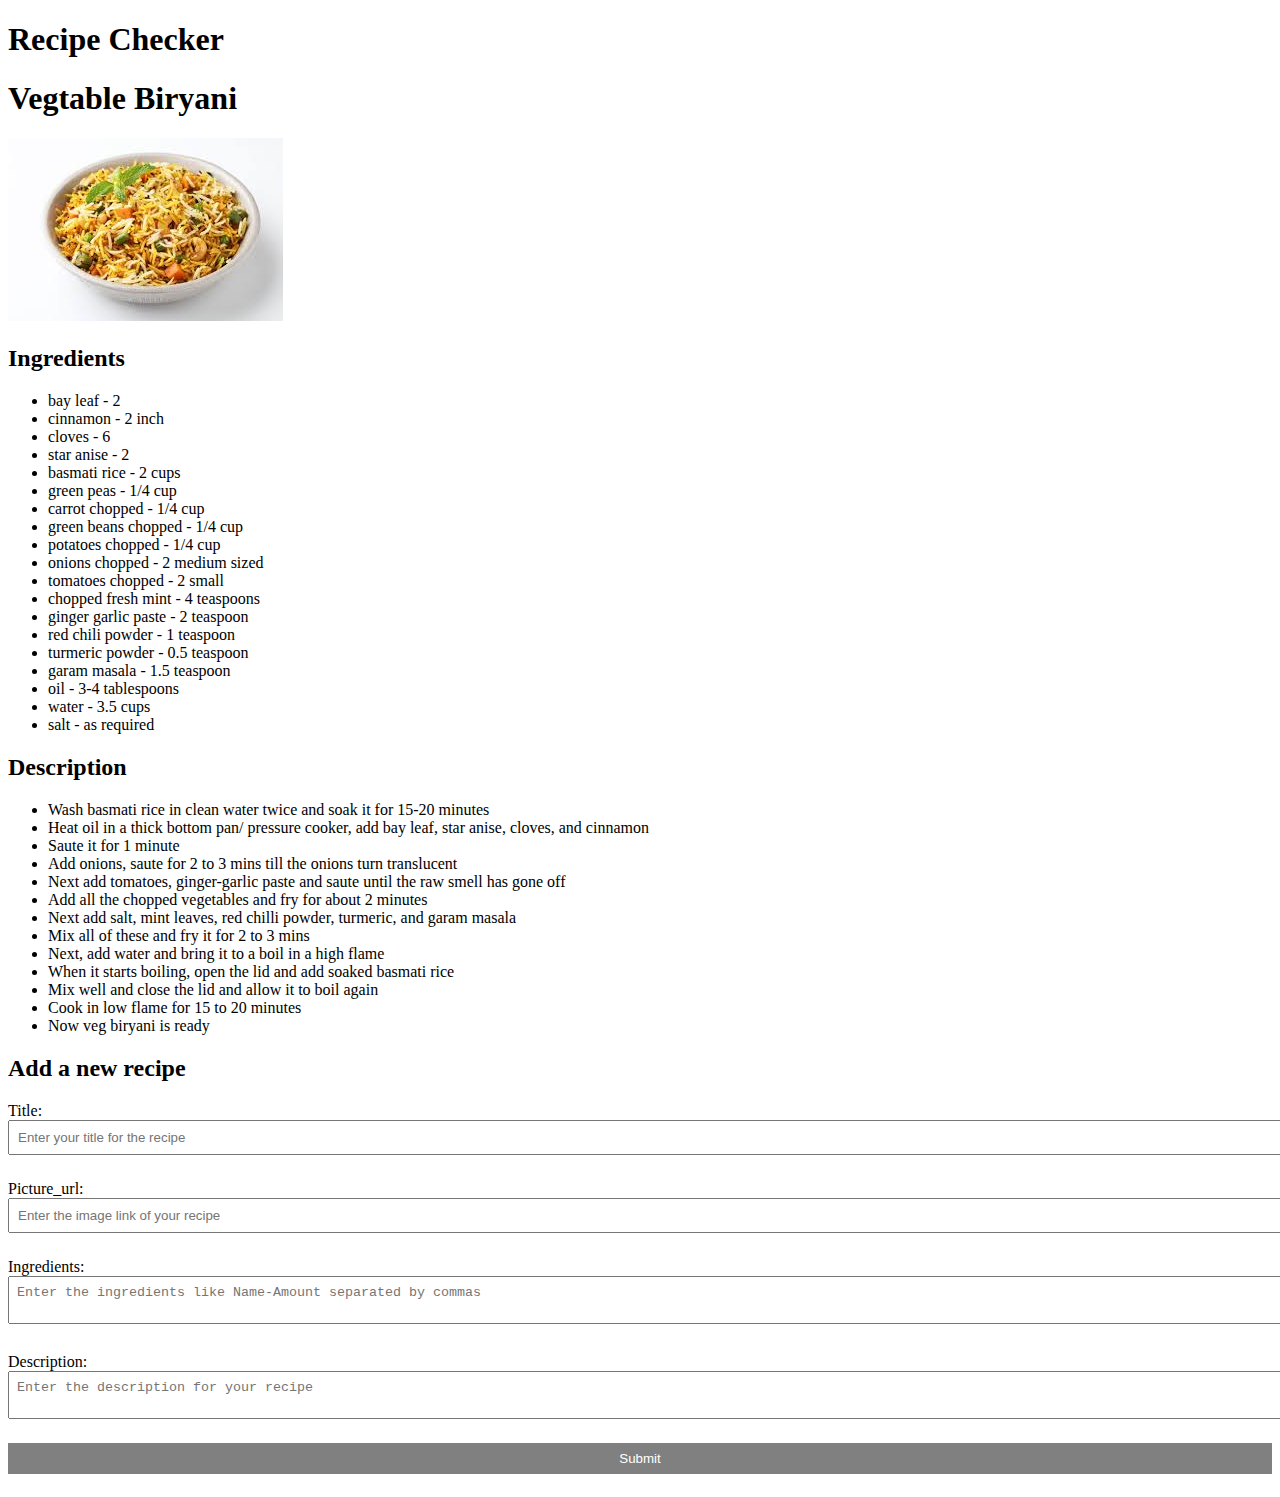
<file: index.html>
<!DOCTYPE html>
<html lang="en">
  <head>
    <meta charset="UTF-8" />
    <meta name="viewport" content="width=device-width, initial-scale=1.0" />
    <title>Recipe Checker App</title>
    <link rel="stylesheet" href="styles.css" />
  </head>
  <body>
    <h1>Recipe Checker</h1>
    <div id="recipe-section"></div>
    <h2>Add a new recipe</h2>

    <form id="add-recipe-form">
      <label for="recipe-title"
        >Title:
        <input
          id="recipe-title"
          placeholder="Enter your title for the recipe"
          type="text"
          required
      /></label>
      <label for="recipe-image"
        >Picture_url:
        <input
          id="recipe-image"
          placeholder="Enter the image link of your recipe"
          type="text"
          required
      /></label>
      <label for="recipe-ingredients"
        >Ingredients:
        <textarea
          id="recipe-ingredients"
          placeholder="Enter the ingredients like Name-Amount separated by commas"
          required
        ></textarea>
      </label>
      <label for="recipe-description"
        >Description:
        <textarea
          id="recipe-description"
          placeholder="Enter the description for your recipe"
          required
        ></textarea>
      </label>
      <button type="submit">Submit</button>
    </form>

    <script src="./script.js"></script>
  </body>
</html>
</file>
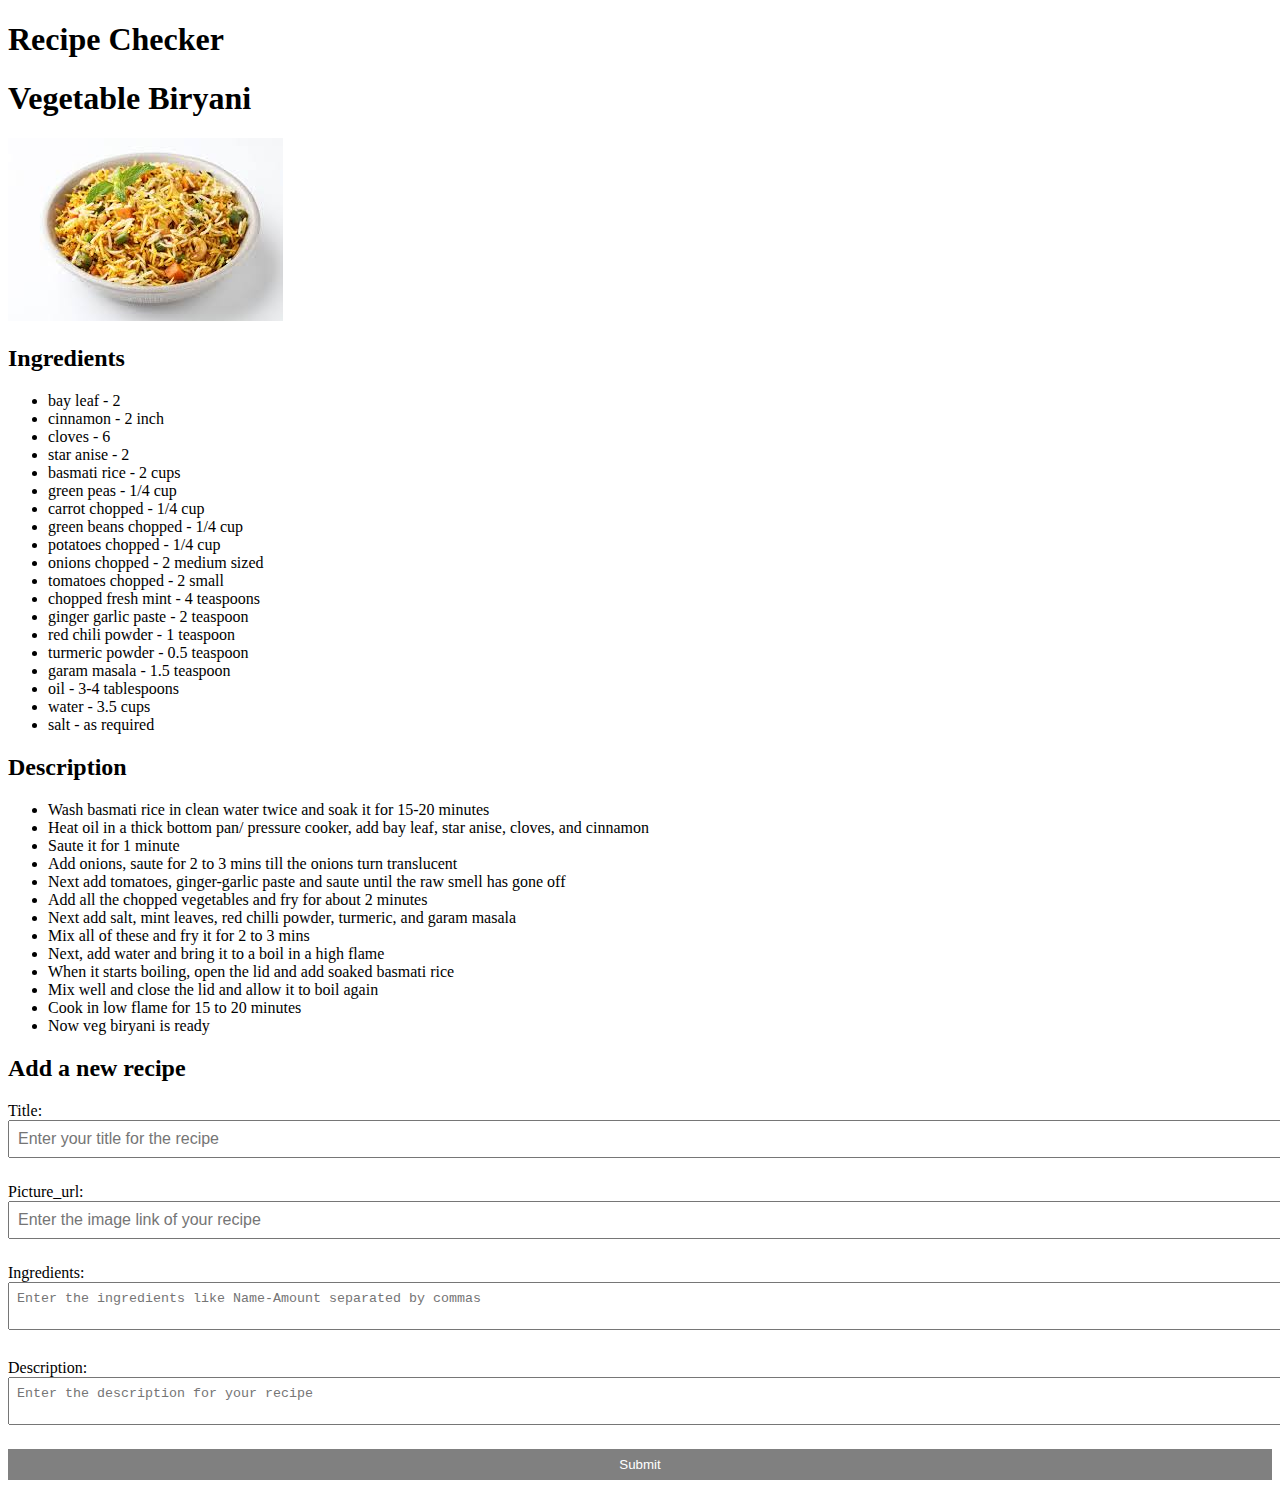
<file: javascript2/week1/index.html>
<!DOCTYPE html>
<html lang="en">
  <head>
    <meta charset="UTF-8" />
    <meta name="viewport" content="width=device-width, initial-scale=1.0" />
    <title>Recipe Checker App</title>
    <link rel="stylesheet" href="styles.css" />
  </head>
  <body>
    <h1>Recipe Checker</h1>

    <div id="recipe-section"></div>
    <h2>Add a new recipe</h2>

    <form id="add-recipe-form">
      <label for="recipe-title"
        >Title:
        <input
          id="recipe-title"
          placeholder="Enter your title for the recipe"
          type="text"
          required
      /></label>
      <label for="recipe-image"
        >Picture_url:
        <input
          id="recipe-image"
          placeholder="Enter the image link of your recipe"
          type="text"
          required
      /></label>
      <label for="recipe-ingredients"
        >Ingredients:
        <textarea
          id="recipe-ingredients"
          placeholder="Enter the ingredients like Name-Amount separated by commas"
          required
        ></textarea>
      </label>
      <label for="recipe-description"
        >Description:
        <textarea
          id="recipe-description"
          placeholder="Enter the description for your recipe"
          required
        ></textarea>
      </label>
      <button type="submit">Submit</button>
    </form>

    <script src="./script.js"></script>
  </body>
</html>
</file>
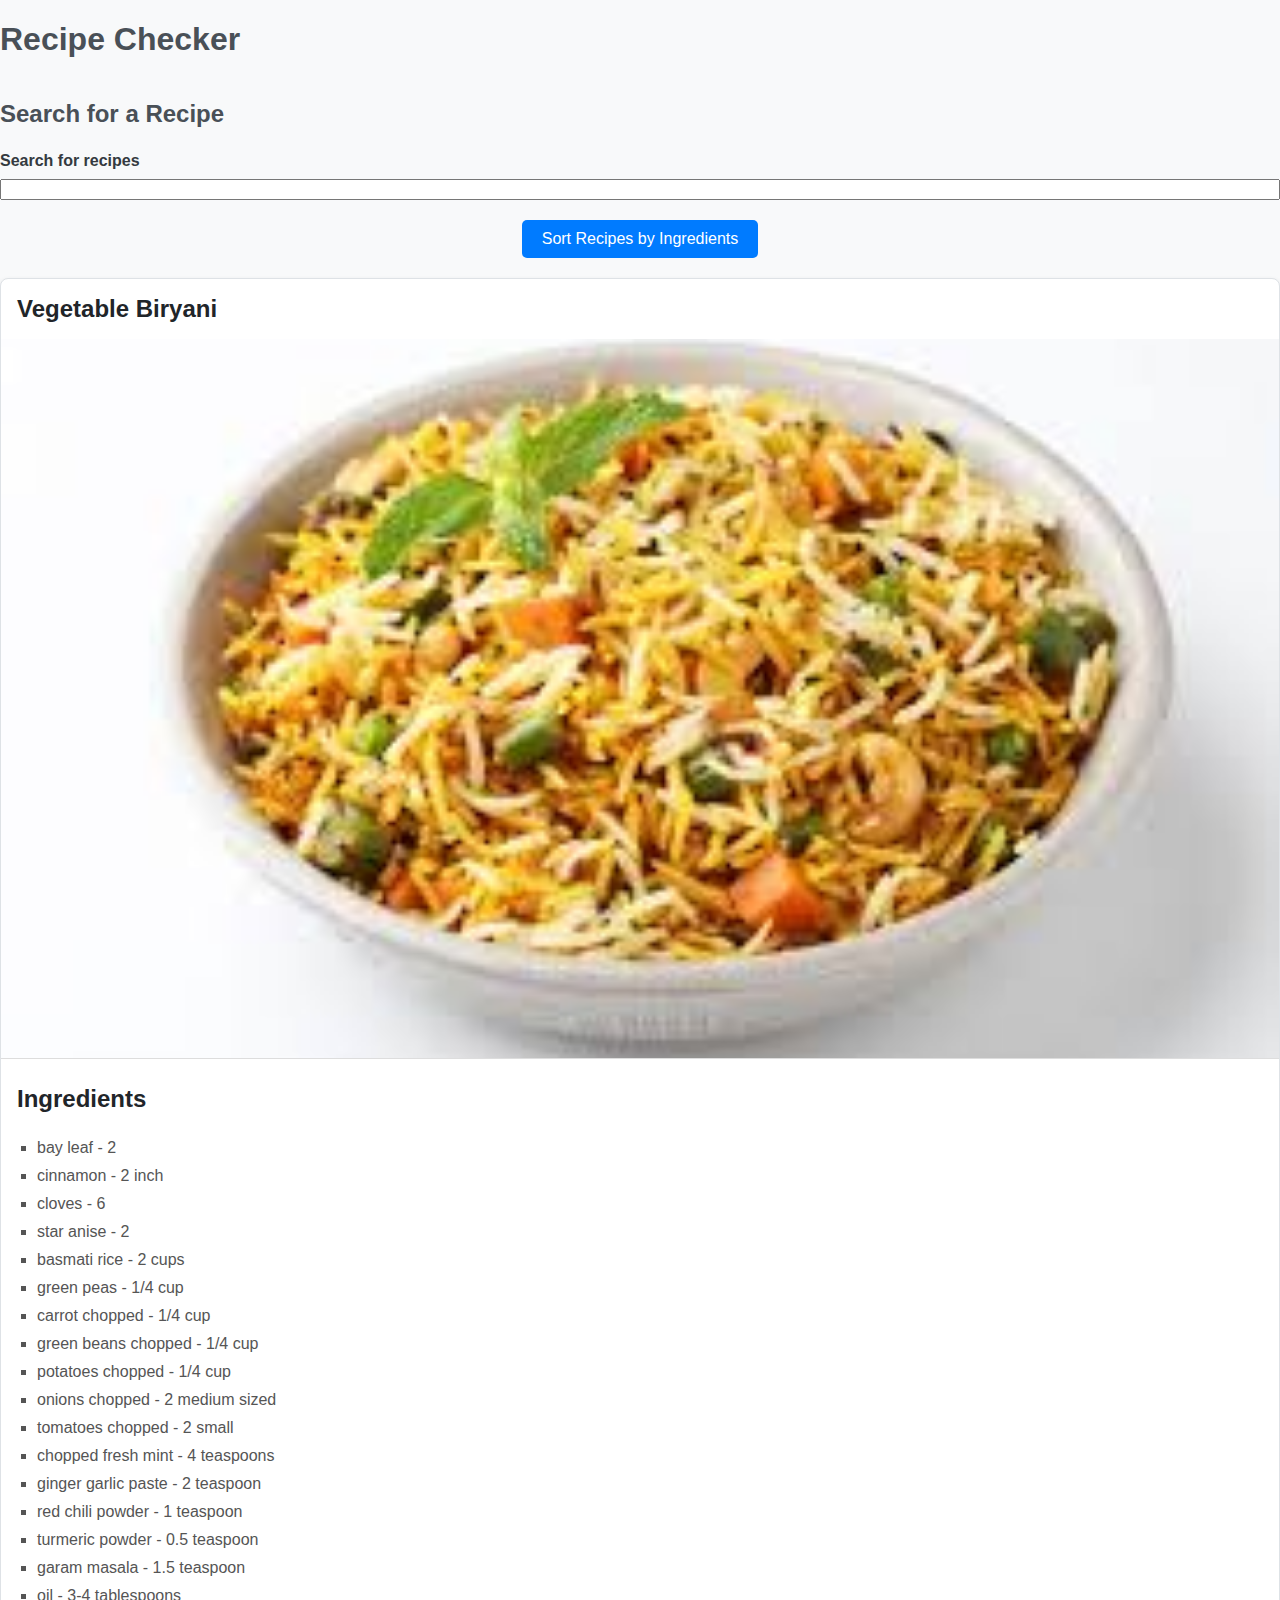
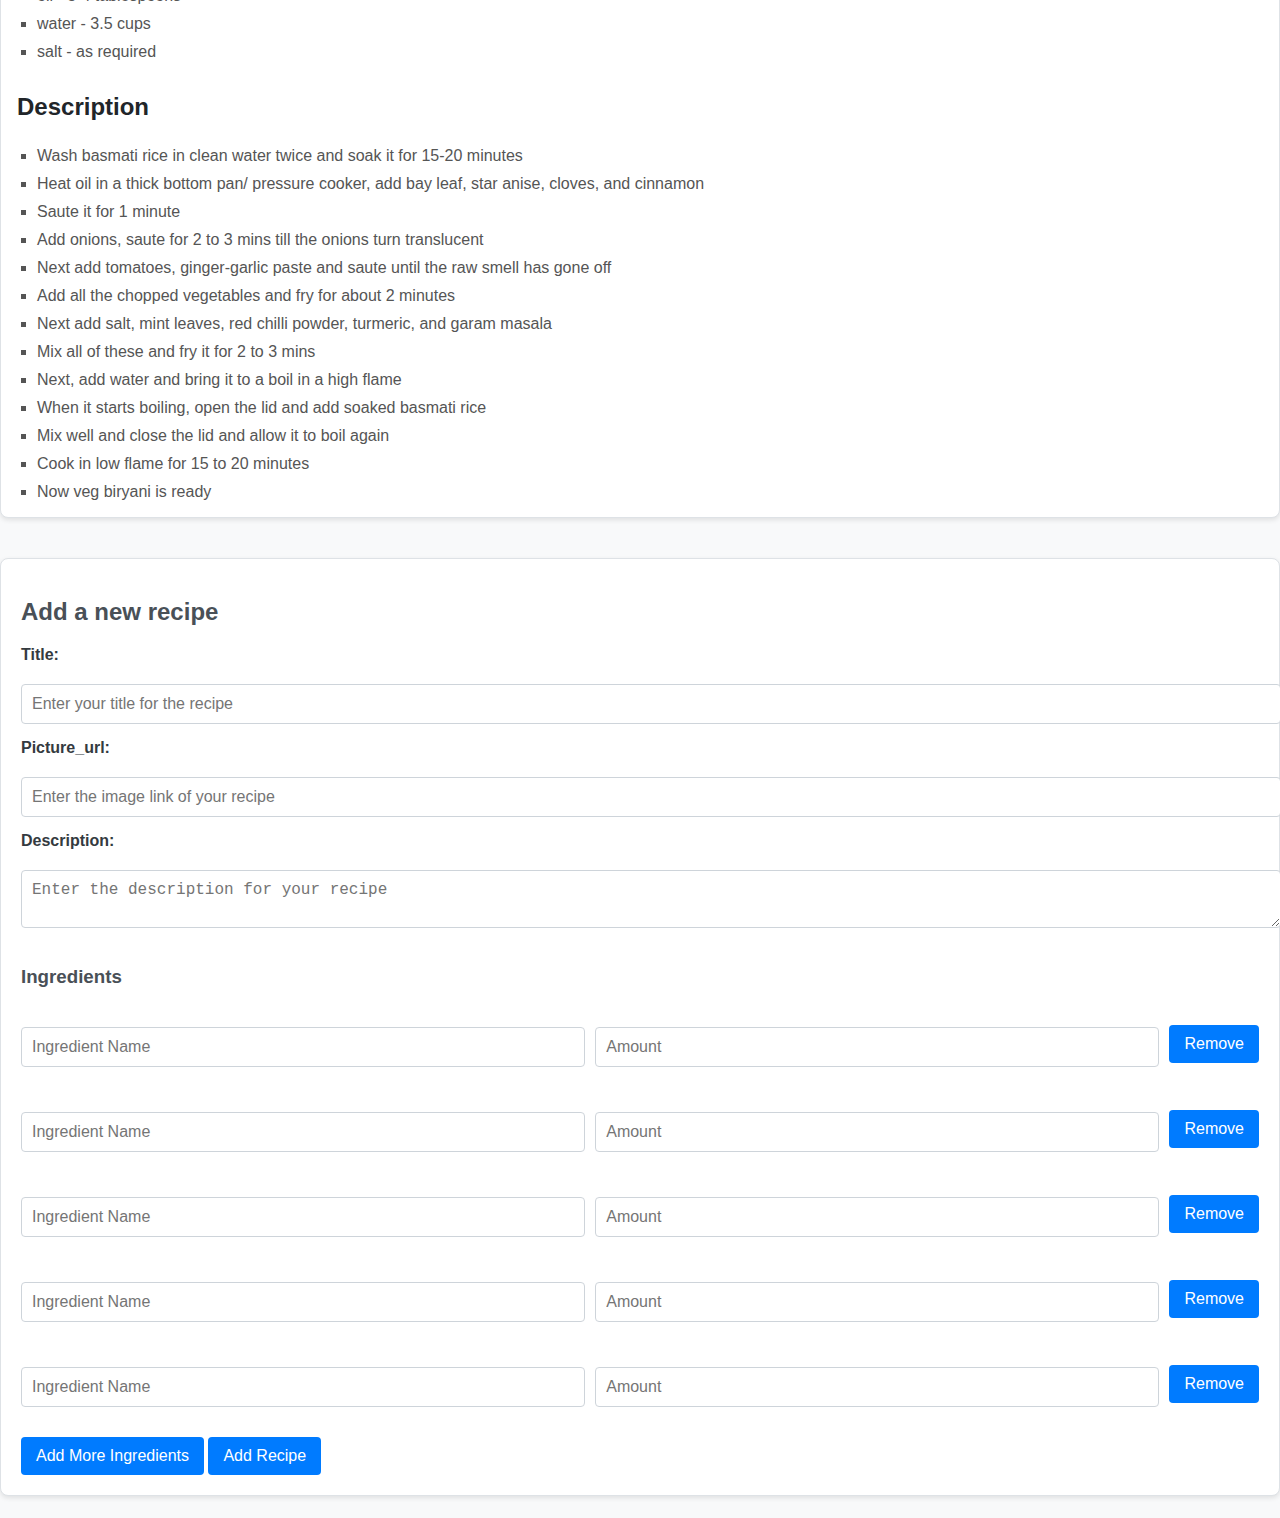
<file: javascript2/week2/index.html>
<!DOCTYPE html>
<html lang="en">
  <head>
    <meta charset="UTF-8" />
    <meta name="viewport" content="width=device-width, initial-scale=1.0" />
    <title>Recipe Checker App</title>
    <link rel="stylesheet" href="styles.css" />
  </head>
  <body>
    <h1>Recipe Checker</h1>
    <div id="search-recipe">
      <h2>Search for a Recipe</h2>
      <label for="search-element">Search for recipes</label>
      <input type="search" name="search-bar" id="search-element" />
      <!---<button type="submit">Search</button>--->
      <!---<p id="no-results" class="hide">No recipes found matching your search.</p>--->
    </div>
    <div id="controls">
      <button id="sort-button">Sort Recipes by Ingredients</button>
    </div>
    <div id="recipe-section"></div>

    <div id="add-recipe-form-container">
      <form id="add-recipe-form">
        <h2>Add a new recipe</h2>
        <label for="recipe-title">Title:</label>
        <input
          id="recipe-title"
          placeholder="Enter your title for the recipe"
          type="text"
        />
        <label for="recipe-image">Picture_url:</label>
        <input
          type="text"
          id="recipe-image"
          name="recipe-image"
          placeholder="Enter the image link of your recipe"
        />
        <label for="recipe-description">Description:</label>
        <textarea
          id="recipe-description"
          placeholder="Enter the description for your recipe"
          required
        ></textarea>
        <h3>Ingredients</h3>
        <div id="ingredients-container"></div>
        <button type="button" id="add-ingredient-button">
          Add More Ingredients
        </button>

        <button type="submit">Add Recipe</button>
      </form>
    </div>
    <script src="./script.js"></script>
  </body>
</html>
</file>
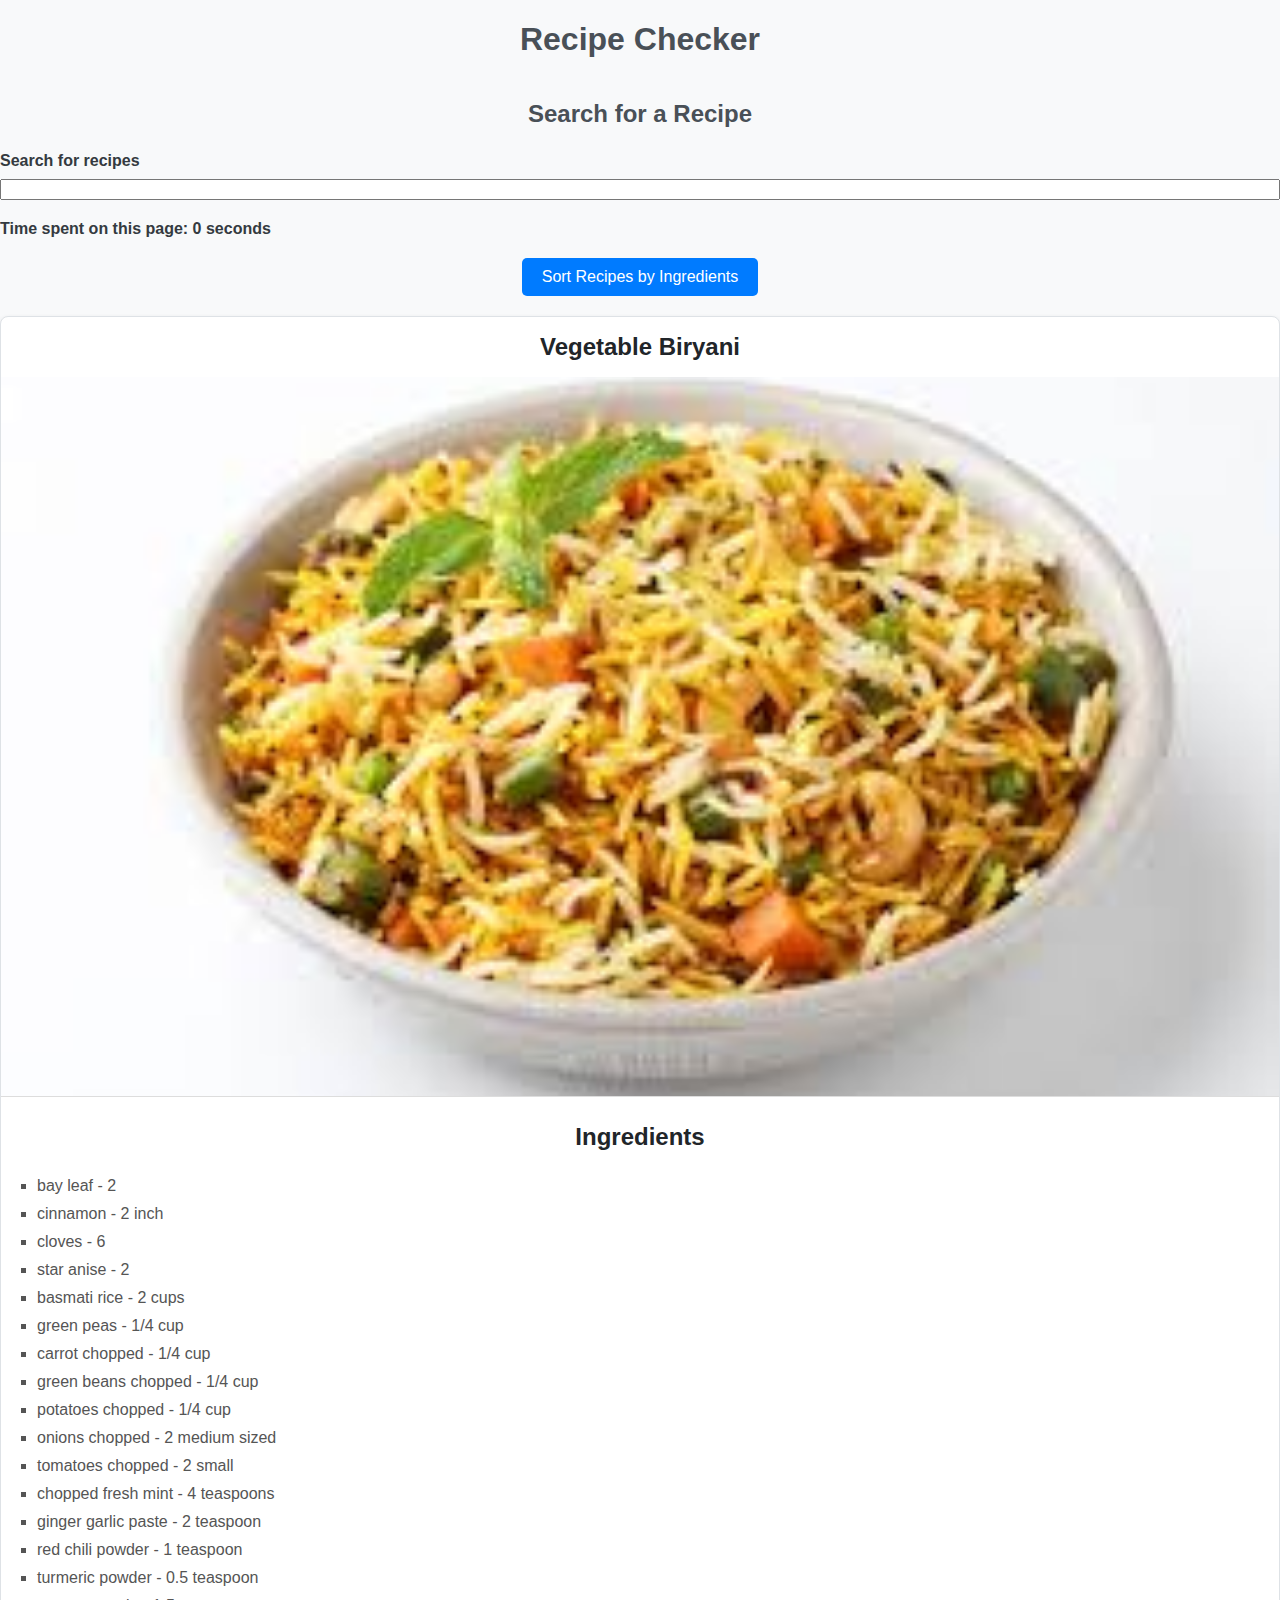
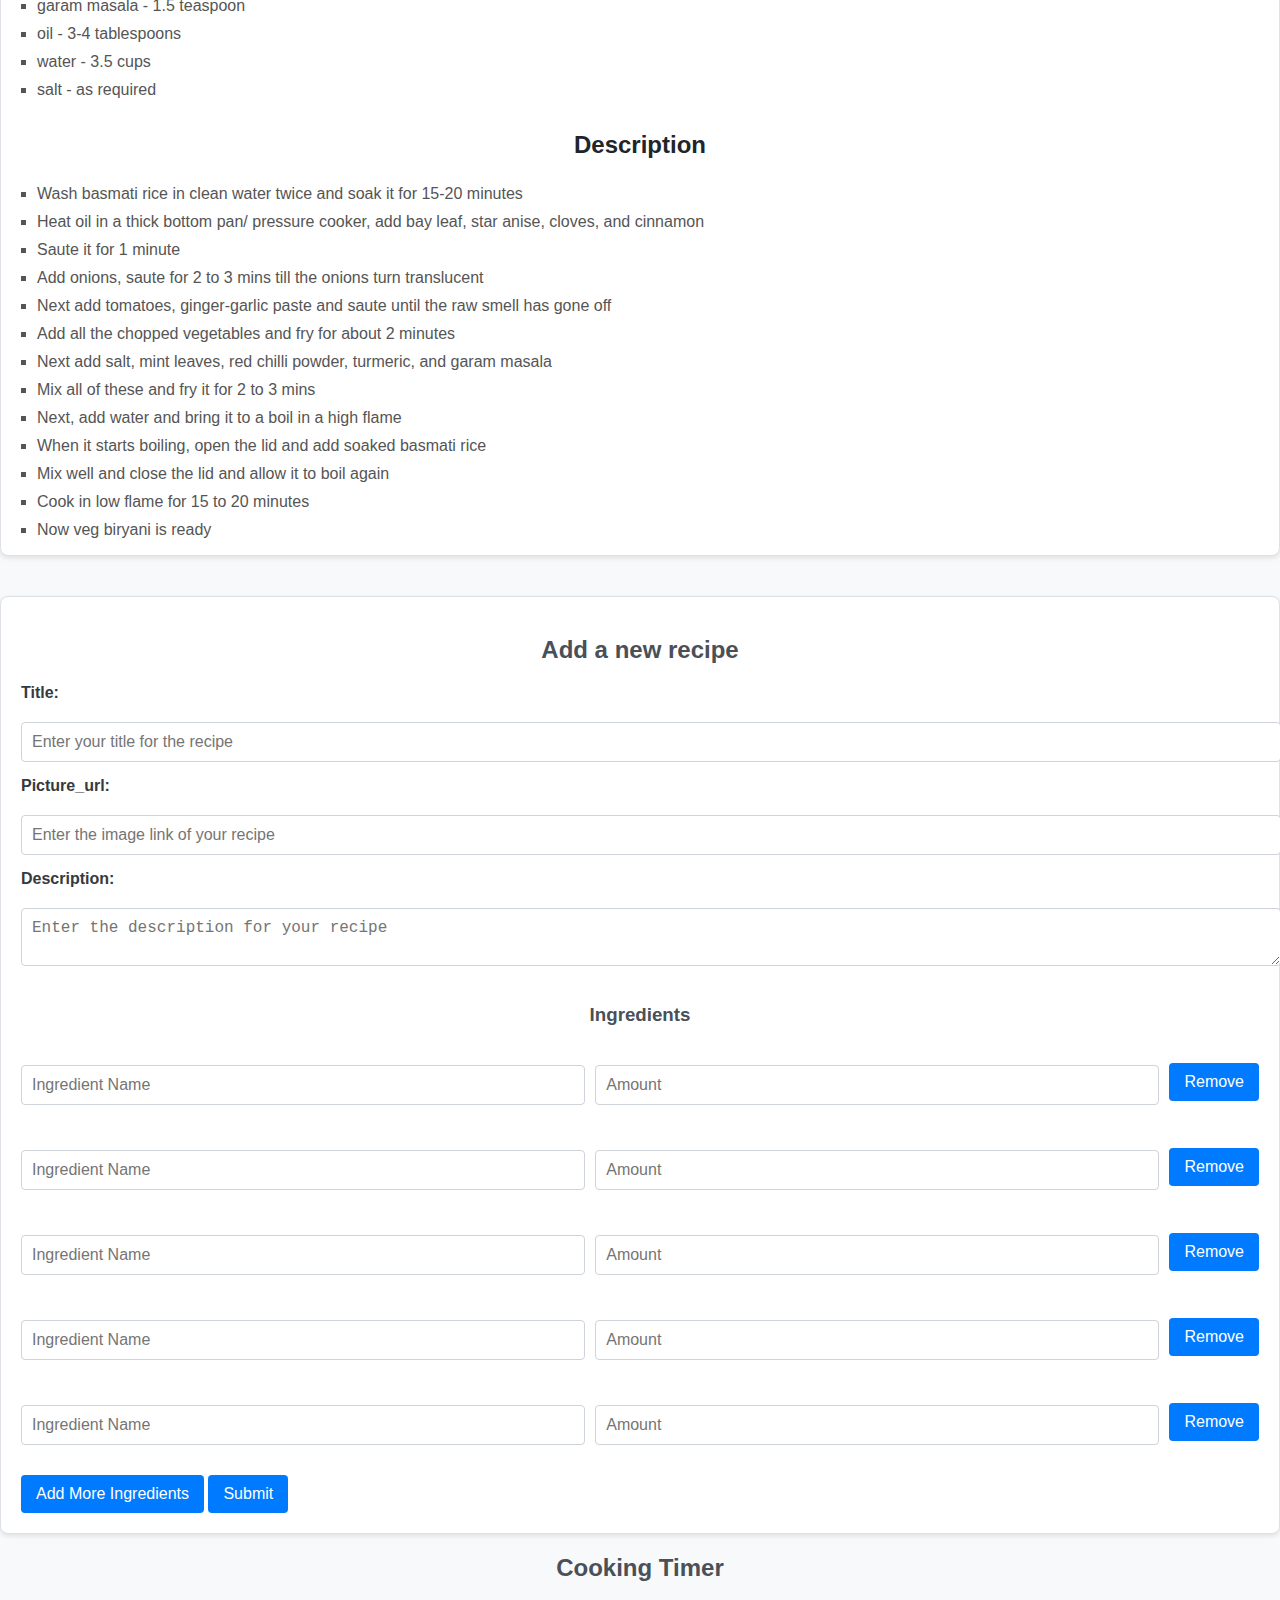
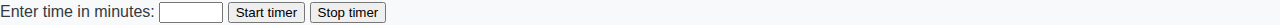
<file: javascript2/week3/index.html>
<!DOCTYPE html>
<html lang="en">
  <head>
    <meta charset="UTF-8" />
    <meta name="viewport" content="width=device-width, initial-scale=1.0" />
    <title>Recipe Checker App</title>
    <link rel="stylesheet" href="styles.css" />
  </head>
  <body>
    <h1>Recipe Checker</h1>
    <div id="search-recipe">
      <h2>Search for a Recipe</h2>
      <label for="search-element">Search for recipes</label>
      <input type="search" name="search-bar" id="search-element" />
      <!---<p id="no-results" class="hide">No recipes found matching your search.</p>--->
    </div>
    <div id="page-timer">Time spent on this page: 0 seconds</div>
    <div id="controls">
      <button id="sort-button">Sort Recipes by Ingredients</button>
    </div>
    <div id="recipe-section"></div>
    <div id="add-recipe-form-container">
      <form id="add-recipe-form">
        <h2>Add a new recipe</h2>
        <label for="recipe-title">Title:</label>
        <input
          id="recipe-title"
          placeholder="Enter your title for the recipe"
          type="text"
        />
        <label for="recipe-image">Picture_url:</label>
        <input
          id="recipe-image"
          placeholder="Enter the image link of your recipe"
          type="text"
        />
        <label for="recipe-description">Description:</label>
        <textarea
          id="recipe-description"
          placeholder="Enter the description for your recipe"
          required
        ></textarea>
        <h3>Ingredients</h3>
        <div id="ingredients-container"></div>
        <button type="button" id="add-ingredient-button">
          Add More Ingredients
        </button>
        <button type="submit">Submit</button>
      </form>
    </div>

    <script src="./script.js"></script>
  </body>
</html>
</file>
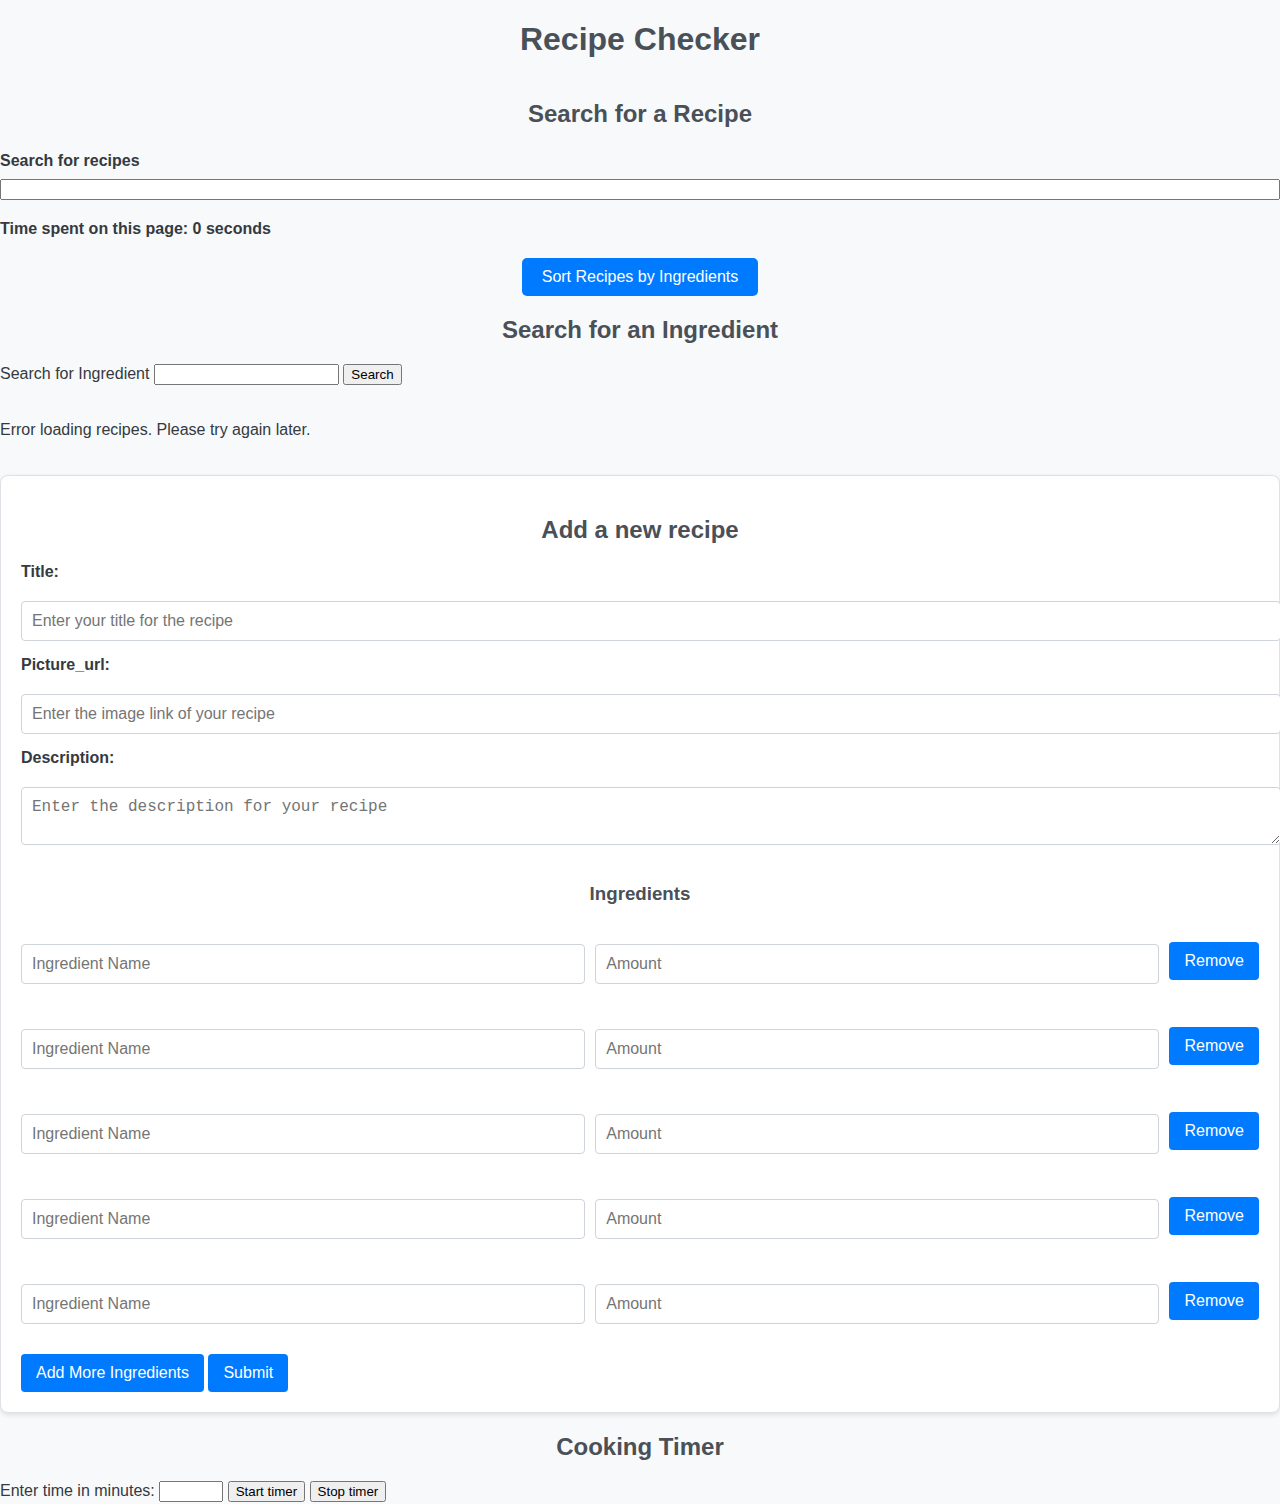
<file: javascript3/week1/index.html>
<!DOCTYPE html>
<html lang="en">
  <head>
    <meta charset="UTF-8" />
    <meta name="viewport" content="width=device-width, initial-scale=1.0" />
    <title>Recipe Checker App</title>
    <link rel="stylesheet" href="styles.css" />
  </head>
  <body>
    <h1>Recipe Checker</h1>
    <div id="search-recipe">
      <h2>Search for a Recipe</h2>
      <label for="search-element">Search for recipes</label>
      <input type="search" name="search-bar" id="search-element" />
      <!---<p id="no-results" class="hide">No recipes found matching your search.</p>--->
    </div>
    <div id="page-timer">Time spent on this page: 0 seconds</div>
    <div id="controls">
      <button id="sort-button">Sort Recipes by Ingredients</button>
    </div>
    <div id="search-ingredient">
      <h2>Search for an Ingredient</h2>
      <label for="ingredient-name">Search for Ingredient</label>
      <input type="search" name="ingredient-name" id="ingredient-name" />
      <button type="submit" onclick="searchIngredientName()">Search</button>
    </div>
    <div id="recipe-section"></div>
    <div id="add-recipe-form-container">
      <form id="add-recipe-form">
        <h2>Add a new recipe</h2>
        <label for="recipe-title">Title:</label>
        <input
          id="recipe-title"
          placeholder="Enter your title for the recipe"
          type="text"
        />
        <label for="recipe-image">Picture_url:</label>
        <input
          id="recipe-image"
          placeholder="Enter the image link of your recipe"
          type="text"
        />
        <label for="recipe-description">Description:</label>
        <textarea
          id="recipe-description"
          placeholder="Enter the description for your recipe"
        ></textarea>
        <h3>Ingredients</h3>
        <div id="ingredients-container"></div>
        <button type="button" id="add-ingredient-button">
          Add More Ingredients
        </button>
        <button type="submit">Submit</button>
      </form>
    </div>
    <script src="./script.js"></script>
  </body>
</html>
</file>
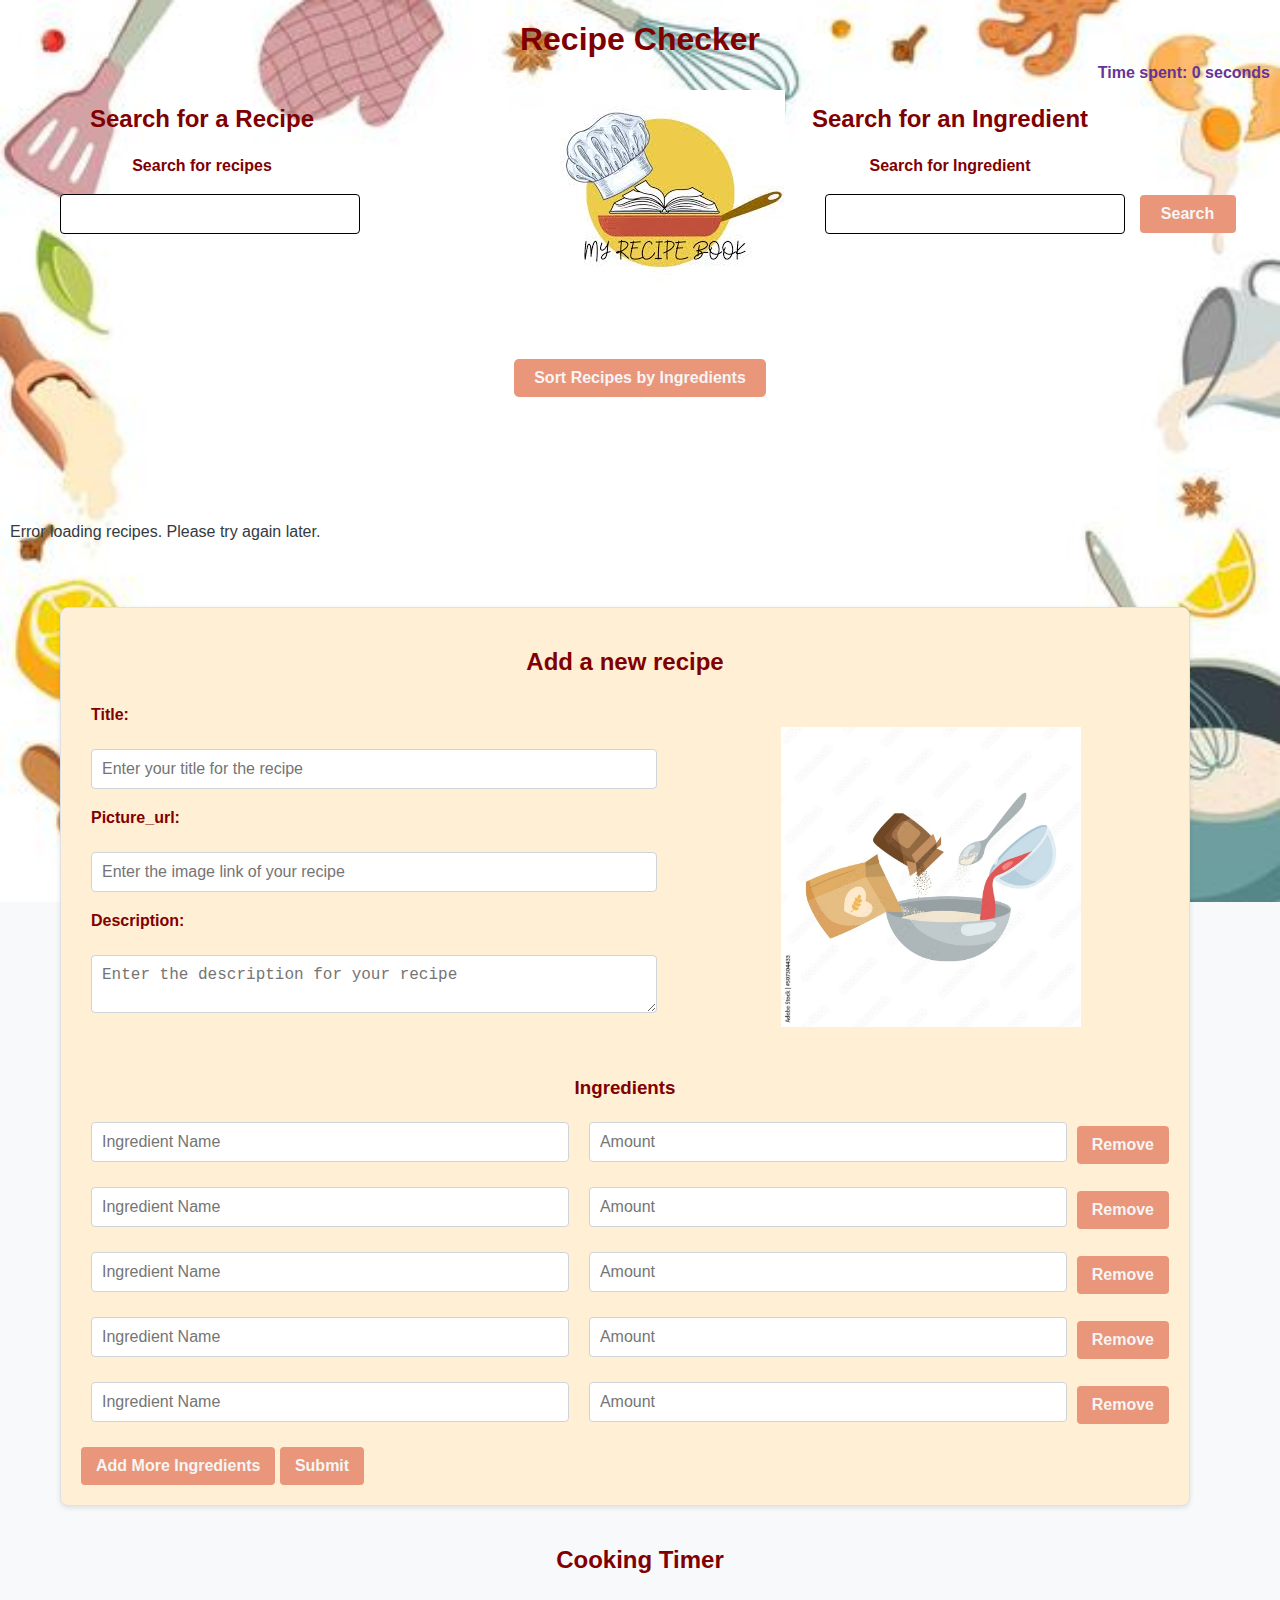
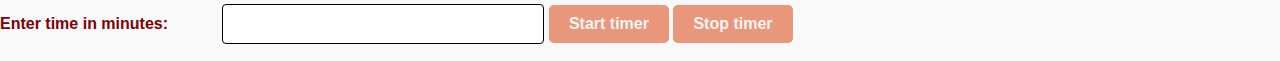
<file: javascript3/week2/index.html>
<!DOCTYPE html>
<html lang="en">
  <head>
    <meta charset="UTF-8" />
    <meta name="viewport" content="width=device-width, initial-scale=1.0" />
    <title>Recipe Checker App</title>
    <link rel="stylesheet" href="styles.css" />
  </head>
  <body>
    <div id="container">
      <h1>Recipe Checker</h1>
      <div id="logo-img">
        <img src="./images/logo.jpeg" alt="Recipe App Image" />
      </div>
      <div id="search-recipe">
        <h2>Search for a Recipe</h2>
        <label for="search-element">Search for recipes</label>
        <input type="search" name="search-bar" id="search-element" />
      </div>
      <div id="page-timer">Time spent: 0 seconds</div>
      <div id="controls">
        <button id="sort-button">Sort Recipes by Ingredients</button>
      </div>
      <div id="search-ingredient">
        <h2>Search for an Ingredient</h2>
        <label for="ingredient-name">Search for Ingredient</label>
        <input type="search" name="ingredient-name" id="ingredient-name" />
        <button
          id="search-ingredient-button"
          type="submit"
          onclick="searchIngredientName()"
        >
          Search
        </button>
      </div>
      <div id="recipe-section"></div>
      <div id="add-recipe-form-container">
        <form id="add-recipe-form">
          <h2>Add a new recipe</h2>
          <label for="recipe-title">Title:</label>
          <input
            id="recipe-title"
            placeholder="Enter your title for the recipe"
            type="text"
          />
          <label for="recipe-image">Picture_url:</label>
          <input
            id="recipe-image"
            placeholder="Enter the image link of your recipe"
            type="text"
          />
          <label for="recipe-description">Description:</label>
          <textarea
            id="recipe-description"
            placeholder="Enter the description for your recipe"
          ></textarea>
          <div id="ingredients-image">
            <img src="images/ingredients-image.jpg" alt="ingredients-image" />
          </div>
          <h3>Ingredients</h3>
          <div id="ingredients-container"></div>
          <button type="button" id="add-ingredient-button">
            Add More Ingredients
          </button>

          <button type="submit">Submit</button>
        </form>
      </div>
      <div id="set-timer">
        <h2>Cooking Timer</h2>
        <label for="time-input">Enter time in minutes:</label>
        <input
          type="number"
          id="time-input"
          min="1"
          max="120"
          class="timer-input"
        />
        <button id="start-timer">Start timer</button>
        <button id="stop-timer">Stop timer</button>
        <div id="countdown"></div>
      </div>
    </div>
    <script src="./script.js"></script>
  </body>
</html>
</file>
<file: styles.css>
form {
  display: block;
  margin-top: 20px;
}

form label {
  display: block;
  margin: 10px 0 5px;
}

form input,
form textarea,
form button {
  width: 100%;
  padding: 8px;
  margin-bottom: 15px;
}

form button {
  background-color: grey;
  color: white;
  border: none;
  cursor: pointer;
}
</file>
<file: javascript2/week1/styles.css>
form {
  display: block;
  margin-top: 20px;
}

form label {
  display: block;
  margin: 10px 0 5px;
}

form input,
form textarea,
form button {
  width: 100%;
  padding: 8px;
  margin-bottom: 15px;
}

form button {
  background-color: grey;
  color: white;
  border: none;
  cursor: pointer;
}

search-recipe {
  display: flex;
  flex-direction: column;
  gap: 0.25rem;
}

input {
  font-size: 1rem;
}
</file>
<file: javascript2/week2/styles.css>
body {
  font-family: Arial, sans-serif;
  margin: 0;
  padding: 0;
  background-color: #f8f9fa;
  color: #343a40;
}

h1,
h2,
h3 {
  color: #495057;
}

a {
  color: #007bff;
  text-decoration: none;
}

a:hover {
  text-decoration: underline;
}

.container {
  max-width: 1200px;
  margin: 0 auto;
  padding: 20px;
}

#recipe-section {
  display: grid;
  grid-template-columns: repeat(auto-fit, minmax(300px, 1fr));
  gap: 20px;
  margin-top: 20px;
  padding: 0;
  list-style-type: none;
}

.recipe-card {
  background: white;
  border: 1px solid #dee2e6;
  border-radius: 8px;
  box-shadow: 0 2px 5px rgba(0, 0, 0, 0.1);
  overflow: hidden;
  display: flex;
  flex-direction: column;
  justify-content: space-between;
}

.recipe-card h1 {
  font-size: 1.5rem;
  margin: 16px;
  color: #212529;
}

.recipe-card img {
  max-width: 100%;
  height: auto;
  object-fit: cover;
  aspect-ratio: 16/9;
  border-bottom: 1px solid #ddd;
  margin-bottom: 10px;
}

.recipe-card h2 {
  font-size: 1.5rem;
  margin: 16px;
  color: #212529;
}

.recipe-card ul {
  text-align: left;
  list-style: square;
  padding-left: 20px;
}

.recipe-card li {
  margin-top: 10px;
  color: #555;
}

.recipe-list {
  list-style-type: none;
  padding: 0;
}

.recipe-item {
  margin-bottom: 20px;
}

.ingredients,
.description {
  margin: 0 16px 16px;
  padding-left: 20px;
  list-style: square;
}

#controls {
  margin: 20px 0;
  text-align: center;
}

#sort-button {
  padding: 10px 20px;
  background-color: #007bff;
  color: white;
  border: none;
  border-radius: 5px;
  cursor: pointer;
  font-size: 1rem;
}

#sort-button:hover {
  background-color: #0056b3;
}

#add-recipe-form-container {
  background: white;
  border: 1px solid #dee2e6;
  border-radius: 8px;
  box-shadow: 0 2px 5px rgba(0, 0, 0, 0.1);
  padding: 20px;
  margin: 20px 0;
  gap: 10px;
}

#add-recipe-form label {
  font-weight: bold;
  margin-bottom: 15px;
}

#add-recipe-form input,
#add-recipe-form textarea {
  width: 100%;
  padding: 10px;
  margin-top: 20px;
  margin-bottom: 15px;
  border: 1px solid #ced4da;
  border-radius: 4px;
  font-size: 1rem;
}

#add-recipe-form button {
  padding: 10px 15px;
  background-color: #007bff;
  color: white;
  border: none;
  border-radius: 4px;
  cursor: pointer;
  font-size: 1rem;
}

#add-recipe-form button:hover {
  background-color: #0056b3;
}

#ingredients-container {
  display: flex;
  flex-direction: column;
  gap: 10px;
  margin-bottom: 15px;
}

.ingredient-row {
  display: flex;
  gap: 10px;
  align-items: center;
}

.ingredient-row input {
  flex: 1;
}

.ingredient-row button {
  background-color: #dc3545;
  color: white;
  border: none;
  padding: 5px 10px;
  cursor: pointer;
  border-radius: 4px;
}

.ingredient-row button:hover {
  background-color: #d32f2f;
}

#search-recipe {
  display: flex;
  flex-direction: column;
  gap: 0.25rem;
}

#search-recipe label {
  font-weight: bold;
  margin-bottom: 5px;
}
@media (max-width: 768px) {
  #recipe-section {
    grid-template-columns: repeat(auto-fit, minmax(250px, 1fr));
  }

  #add-recipe-form {
    gap: 10px;
  }
}
</file>
<file: javascript2/week3/styles.css>
body {
  font-family: Arial, sans-serif;
  margin: 0;
  padding: 0;
  background-color: #f8f9fa;
  color: #343a40;
}

h1,
h2,
h3 {
  color: #495057;
  text-align: center;
}

a {
  color: #007bff;
  text-decoration: none;
}

a:hover {
  text-decoration: underline;
}

.container {
  max-width: 1200px;
  margin: 0 auto;
  padding: 20px;
}

#recipe-section {
  display: grid;
  grid-template-columns: repeat(auto-fit, minmax(300px, 1fr));
  gap: 20px;
  margin-top: 20px;
  padding: 0;
  list-style-type: none;
}

.recipe-card {
  background: white;
  border: 1px solid #dee2e6;
  border-radius: 8px;
  box-shadow: 0 2px 5px rgba(0, 0, 0, 0.1);
  overflow: hidden;
  display: flex;
  flex-direction: column;
  justify-content: space-between;
}

.recipe-card h1 {
  font-size: 1.5rem;
  margin: 16px;
  color: #212529;
}

.recipe-card img {
  max-width: 100%;
  height: auto;
  object-fit: cover;
  aspect-ratio: 16/9;
  border-bottom: 1px solid #ddd;
  margin-bottom: 10px;
}

.recipe-card h2 {
  font-size: 1.5rem;
  margin: 16px;
  color: #212529;
}

.recipe-card ul {
  text-align: left;
  list-style: square;
  padding-left: 20px;
}

.recipe-card li {
  margin-top: 10px;
  color: #555;
}

.recipe-list {
  list-style-type: none;
  padding: 0;
}

.recipe-item {
  margin-bottom: 20px;
}

.ingredients,
.description {
  margin: 0 16px 16px;
  padding-left: 20px;
  list-style: square;
}

#controls {
  margin: 20px 0;
  text-align: center;
}

#sort-button {
  padding: 10px 20px;
  background-color: #007bff;
  color: white;
  border: none;
  border-radius: 5px;
  cursor: pointer;
  font-size: 1rem;
}

#sort-button:hover {
  background-color: #0056b3;
}

#add-recipe-form-container {
  background: white;
  border: 1px solid #dee2e6;
  border-radius: 8px;
  box-shadow: 0 2px 5px rgba(0, 0, 0, 0.1);
  padding: 20px;
  margin: 20px 0;
  gap: 10px;
}

#add-recipe-form label {
  font-weight: bold;
  margin-bottom: 15px;
}

#add-recipe-form input,
#add-recipe-form textarea {
  width: 100%;
  padding: 10px;
  margin-top: 20px;
  margin-bottom: 15px;
  border: 1px solid #ced4da;
  border-radius: 4px;
  font-size: 1rem;
}

#add-recipe-form button {
  padding: 10px 15px;
  background-color: #007bff;
  color: white;
  border: none;
  border-radius: 4px;
  cursor: pointer;
  font-size: 1rem;
}

#add-recipe-form button:hover {
  background-color: #0056b3;
}

#ingredients-container {
  display: flex;
  flex-direction: column;
  gap: 10px;
  margin-bottom: 15px;
}

.ingredient-row {
  display: flex;
  gap: 10px;
  align-items: center;
}

.ingredient-row input {
  flex: 1;
}

.ingredient-row button {
  background-color: #dc3545;
  color: white;
  border: none;
  padding: 5px 10px;
  cursor: pointer;
  border-radius: 4px;
}

.ingredient-row button:hover {
  background-color: #d32f2f;
}

#search-recipe {
  display: flex;
  flex-direction: column;
  gap: 0.25rem;
  margin-bottom: 20px;
}

#search-recipe label {
  font-weight: bold;
  margin-bottom: 5px;
}

#page-timer {
  font-weight: bold;
}
@media (max-width: 768px) {
  #recipe-section {
    grid-template-columns: repeat(auto-fit, minmax(250px, 1fr));
  }

  #add-recipe-form {
    gap: 10px;
  }
}
</file>
<file: javascript3/week1/styles.css>
body {
  font-family: Arial, sans-serif;
  margin: 0;
  padding: 0;
  background-color: #f8f9fa;
  color: #343a40;
}

h1,
h2,
h3 {
  color: #495057;
  text-align: center;
}

a {
  color: #007bff;
  text-decoration: none;
}

a:hover {
  text-decoration: underline;
}

.container {
  max-width: 1200px;
  margin: 0 auto;
  padding: 20px;
}

#recipe-section {
  display: grid;
  grid-template-columns: repeat(auto-fit, minmax(300px, 1fr));
  gap: 20px;
  margin-top: 20px;
  padding: 0;
  list-style-type: none;
}

.recipe-card {
  background: white;
  border: 1px solid #dee2e6;
  border-radius: 8px;
  box-shadow: 0 2px 5px rgba(0, 0, 0, 0.1);
  overflow: hidden;
  display: flex;
  flex-direction: column;
  justify-content: space-between;
}

.recipe-card h1 {
  font-size: 1.5rem;
  margin: 16px;
  color: #212529;
}

.recipe-card img {
  max-width: 100%;
  height: auto;
  object-fit: cover;
  aspect-ratio: 16/9;
  border-bottom: 1px solid #ddd;
  margin-bottom: 10px;
}

.recipe-card h2 {
  font-size: 1.5rem;
  margin: 16px;
  color: #212529;
}

.recipe-card ul {
  text-align: left;
  list-style: square;
  padding-left: 20px;
}

.recipe-card li {
  margin-top: 10px;
  color: #555;
}

.recipe-list {
  list-style-type: none;
  padding: 0;
}

.recipe-item {
  margin-bottom: 20px;
}

.ingredients,
.description {
  margin: 0 16px 16px;
  padding-left: 20px;
  list-style: square;
}

#controls {
  margin: 20px 0;
  text-align: center;
}

#sort-button {
  padding: 10px 20px;
  background-color: #007bff;
  color: white;
  border: none;
  border-radius: 5px;
  cursor: pointer;
  font-size: 1rem;
}

#sort-button:hover {
  background-color: #0056b3;
}

#add-recipe-form-container {
  background: white;
  border: 1px solid #dee2e6;
  border-radius: 8px;
  box-shadow: 0 2px 5px rgba(0, 0, 0, 0.1);
  padding: 20px;
  margin: 20px 0;
  gap: 10px;
}

#add-recipe-form label {
  font-weight: bold;
  margin-bottom: 15px;
}

#add-recipe-form input,
#add-recipe-form textarea {
  width: 100%;
  padding: 10px;
  margin-top: 20px;
  margin-bottom: 15px;
  border: 1px solid #ced4da;
  border-radius: 4px;
  font-size: 1rem;
}

#add-recipe-form button {
  padding: 10px 15px;
  background-color: #007bff;
  color: white;
  border: none;
  border-radius: 4px;
  cursor: pointer;
  font-size: 1rem;
}

#add-recipe-form button:hover {
  background-color: #0056b3;
}

#ingredients-container {
  display: flex;
  flex-direction: column;
  gap: 10px;
  margin-bottom: 15px;
}

.ingredient-row {
  display: flex;
  gap: 10px;
  align-items: center;
}

.ingredient-row input {
  flex: 1;
}

.ingredient-row button {
  background-color: #dc3545;
  color: white;
  border: none;
  padding: 5px 10px;
  cursor: pointer;
  border-radius: 4px;
}

.ingredient-row button:hover {
  background-color: #d32f2f;
}

#search-recipe {
  display: flex;
  flex-direction: column;
  gap: 0.25rem;
  margin-bottom: 20px;
}

#search-recipe label {
  font-weight: bold;
  margin-bottom: 5px;
}

#page-timer {
  font-weight: bold;
}
@media (max-width: 768px) {
  #recipe-section {
    grid-template-columns: repeat(auto-fit, minmax(250px, 1fr));
  }

  #add-recipe-form {
    gap: 10px;
  }
}
</file>
<file: javascript3/week2/styles.css>
body {
  font-family: Arial, sans-serif;
  margin: 0;
  padding: 0;
  background-color: #f8f9fa;
  background-image: url("images/background\ image2.jpg");
  background-size: cover;
  background-repeat: no-repeat;
  background-attachment: fixed;
  background-position: center;
  color: #343a40;
}

h1,
h2,
h3 {
  color: #800000;
  text-align: center;
}

a {
  color: #007bff;
  text-decoration: none;
}

a:hover {
  text-decoration: underline;
}

.container {
  max-width: 1200px;
  margin: 0 auto;
  padding: 20px;
}

#search-recipe {
  display: flex;
  flex-direction: column;
  gap: 0.25rem;
  margin-bottom: 20px;
  margin-top: -250px;
  padding: 10px;
  width: 30%;
}

#search-recipe label {
  font-weight: bold;
  margin-bottom: 5px;
  text-align: center;
  color: #800000;
}

#search-recipe input {
  padding: 10px;
  width: 300px;
  margin-top: 10px;
  margin-bottom: 15px;
  margin-left: 50px;
  border: 1px solid black;
  border-radius: 4px;
  font-size: 1rem;
}

#logo-img {
  display: flex;
  align-items: center;
  padding: 10px;
  margin-left: 550px;
}

#logo-img img {
  align-items: center;
}

#search-ingredient {
  display: flex;
  flex-direction: column;
  gap: 0.25rem;
  align-items: center;
  margin-bottom: 20px;
  padding-right: 10px;
  padding-top: 85px;
  width: 50%;
  position: absolute;
  top: 0;
  right: 0;
}

#search-ingredient label {
  font-weight: bold;
  margin-bottom: 5px;
  text-align: center;
  color: #800000;
}

#search-ingredient input {
  padding: 10px;
  width: 300px;
  margin-top: 10px;
  margin-bottom: 15px;
  margin-left: 50px;
  border: 1px solid black;
  border-radius: 4px;
  font-size: 1rem;
}

#search-ingredient button {
  padding: 10px 15px;
  width: 15%;
  margin-top: -58px;
  margin-left: 475px;
  background-color: darksalmon;
  color: whitesmoke;
  font-weight: bold;
  border: none;
  border-radius: 4px;
  cursor: pointer;
  font-size: 1rem;
}

#search-ingredient-button:hover {
  background-color: black;
}

#page-timer {
  position: absolute;
  top: 0.15;
  right: 0;
  font-weight: bold;
  color: rebeccapurple;
  margin-top: -225px;
  padding: 10px;
}

#controls {
  margin: 100px 0;
  text-align: center;
}

#sort-button {
  padding: 10px 20px;
  background-color: darksalmon;
  color: whitesmoke;
  font-weight: bold;
  border: none;
  border-radius: 5px;
  cursor: pointer;
  font-size: 1rem;
}

#sort-button:hover {
  background-color: black;
}

#recipe-section {
  display: grid;
  grid-template-columns: repeat(auto-fit, minmax(300px, 1fr));
  gap: 20px;
  margin-top: 20px;
  padding: 10px;
  list-style-type: none;
}

.recipe-item {
  list-style: none;
  margin-bottom: 20px;
}

.recipe-card {
  background: pink;
  border: 1px solid #dee2e6;
  border-radius: 8px;
  box-shadow: 0 2px 5px rgba(0, 0, 0, 0.1);
  overflow: hidden;
  display: flex;
  flex-direction: column;
  justify-content: space-between;
}

.recipe-card h1 {
  font-size: 1.5rem;
  margin: 16px;
  color: #800000;
}

.recipe-card img {
  max-width: 100%;
  height: auto;
  padding: 10px;
  object-fit: cover;
  aspect-ratio: 16/9;
  border-bottom: 1px solid #ddd;
  margin-bottom: 10px;
}

.recipe-card h2 {
  font-size: 1.5rem;
  margin: 16px;
  color: brown;
}

.recipe-card ul {
  text-align: left;
  list-style: square;
  padding-left: 20px;
}

.recipe-card li {
  margin-top: 10px;
  color: rebeccapurple;
}

.recipe-list {
  list-style-type: none;
  padding: 0;
}

.ingredients,
.description {
  text-align: left;
  margin: 0 16px 16px;
  padding-left: 20px;
  list-style: square;
}

#add-recipe-form-container {
  padding: 20px;
  background: papayawhip;
  width: 85%;
  border: 1px solid #dee2e6;
  border-radius: 8px;
  box-shadow: 0 2px 5px rgba(0, 0, 0, 0.1);
  margin: 40px 60px;
  gap: 10px;
}

#add-recipe-form label {
  display: flex;
  padding: 10px;
  font-weight: bold;
  margin-bottom: 10px;
  color: #800000;
}

#add-recipe-form input,
#add-recipe-form textarea {
  width: 50%;
  padding: 10px;
  margin-top: 5px;
  margin-bottom: 10px;
  margin-left: 10px;
  border: 1px solid #ced4da;
  border-radius: 4px;
  font-size: 1rem;
}

#ingredients-image {
  display: flex;
  width: 300px;
  height: 300px;
  margin-left: 700px;
  margin-bottom: 50px;
  margin-top: -300px;
}

#add-recipe-form button {
  padding: 10px 15px;
  background-color: darksalmon;
  color: whitesmoke;
  font-weight: bold;
  border: none;
  border-radius: 4px;
  cursor: pointer;
  font-size: 1rem;
}

#add-recipe-form button:hover {
  background-color: black;
}

#ingredients-container {
  display: flex;
  flex-direction: column;
  gap: 10px;
  margin-bottom: 15px;
}

.ingredient-row {
  display: flex;
  gap: 10px;
  align-items: center;
}

.ingredient-row input {
  flex: 1;
}

.ingredient-row button {
  background-color: darksalmon;
  color: whitesmoke;
  font-weight: bold;
  border: none;
  padding: 5px 10px;
  cursor: pointer;
  border-radius: 4px;
}

.ingredient-row button:hover {
  background-color: black;
}

#set-timer label {
  font-weight: bold;
  color: #800000;
}

#set-timer input {
  padding: 10px;
  width: 300px;
  margin-top: 10px;
  margin-bottom: 15px;
  margin-left: 50px;
  border: 1px solid black;
  border-radius: 4px;
  font-size: 1rem;
}
#start-timer {
  padding: 10px 20px;
  background-color: darksalmon;
  color: whitesmoke;
  font-weight: bold;
  border: none;
  border-radius: 5px;
  cursor: pointer;
  font-size: 1rem;
}

#start-timer:hover {
  background-color: black;
}

#start-timer:disabled {
  background-color: #cccccc;
  color: #666666;
  cursor: not-allowed;
  opacity: 0.7;
  border: 1px solid #aaaaaa;
}

#stop-timer {
  padding: 10px 20px;
  background-color: darksalmon;
  color: whitesmoke;
  font-weight: bold;
  border: none;
  border-radius: 5px;
  cursor: pointer;
  font-size: 1rem;
}

#stop-timer:hover {
  background-color: black;
}

#countdown {
  color: maroon;
  font-weight: bold;
}

@media (max-width: 768px) {
  /* body {
    font-family: Arial, sans-serif;
    margin: 0;
    padding: 10px;
    background-color: #f8f9fa;
    background-image: url("images/background\ image.avif");
    background-size: cover;
    background-repeat: no-repeat;
    background-attachment: fixed;
    background-position: center;
  } */
  .container {
    padding: 10px;
  }

  #search-recipe {
    display: flex;
    flex-direction: column;
    gap: 10px;
    align-items: center;
    margin-top: 2.5px;
    width: 100%;
  }

  #search-recipe input {
    padding: 10px;
    width: 70%;
    align-content: center;
    margin-top: 10px;
    border: 1px solid black;
    border-radius: 4px;
    font-size: 1rem;
  }

  #search-ingredient {
    display: flex;
    flex-direction: column;
    gap: 10px;
    align-content: center;
    margin-top: 500px;
    margin-right: -30px;
    padding: 10px;
    width: 100%;
  }
  #search-ingredient button {
    margin-top: -5px;
    margin-right: 400px;
  }

  #logo-img {
    display: flex;
    flex-direction: column;
    align-content: center;
    align-items: center;
    padding: 10px;
    margin-left: 10px;
  }

  #logo-img img {
    align-items: center;
  }

  #recipe-section {
    grid-template-columns: 1fr;
    gap: 15px;
  }

  .recipe-card {
    padding: 15px;
  }

  #add-recipe-form-container {
    display: grid;
    grid-template-columns: inherit;
    align-items: center;
    gap: 10px;
    padding: 20px;
    margin-left: 20px;
  }

  #add-recipe-form {
    margin-left: auto;
  }
  #add-recipe-form h2 {
    margin-right: 50px;
    text-align: left;
  }
  #add-recipe-form h3 {
    margin-right: 50px;
    text-align: left;
  }

  #add-recipe-form input,
  #add-recipe-form textarea,
  #search-recipe input {
    font-size: 1rem;
    padding: 10px;
    width: 40%;
  }

  #ingredients-container {
    width: 50%;
    gap: 15px;
  }

  .ingredient-row {
    flex-direction: column;
  }

  .ingredient-name,
  .ingredient-amount {
    flex: 1 1 100%;
    font-size: 0.9rem;
  }

  .ingredient-row button {
    width: 50%;
    text-align: center;
  }
  #add-recipe-form button {
    width: 20%;
    padding: 10px;
    align-items: center;
  }

  #sort-button {
    width: 50%;
    padding: 10px;
    margin-top: 125px;
    margin-left: 85px;
  }

  #set-timer {
    padding: 10px;
  }
}
</file>
